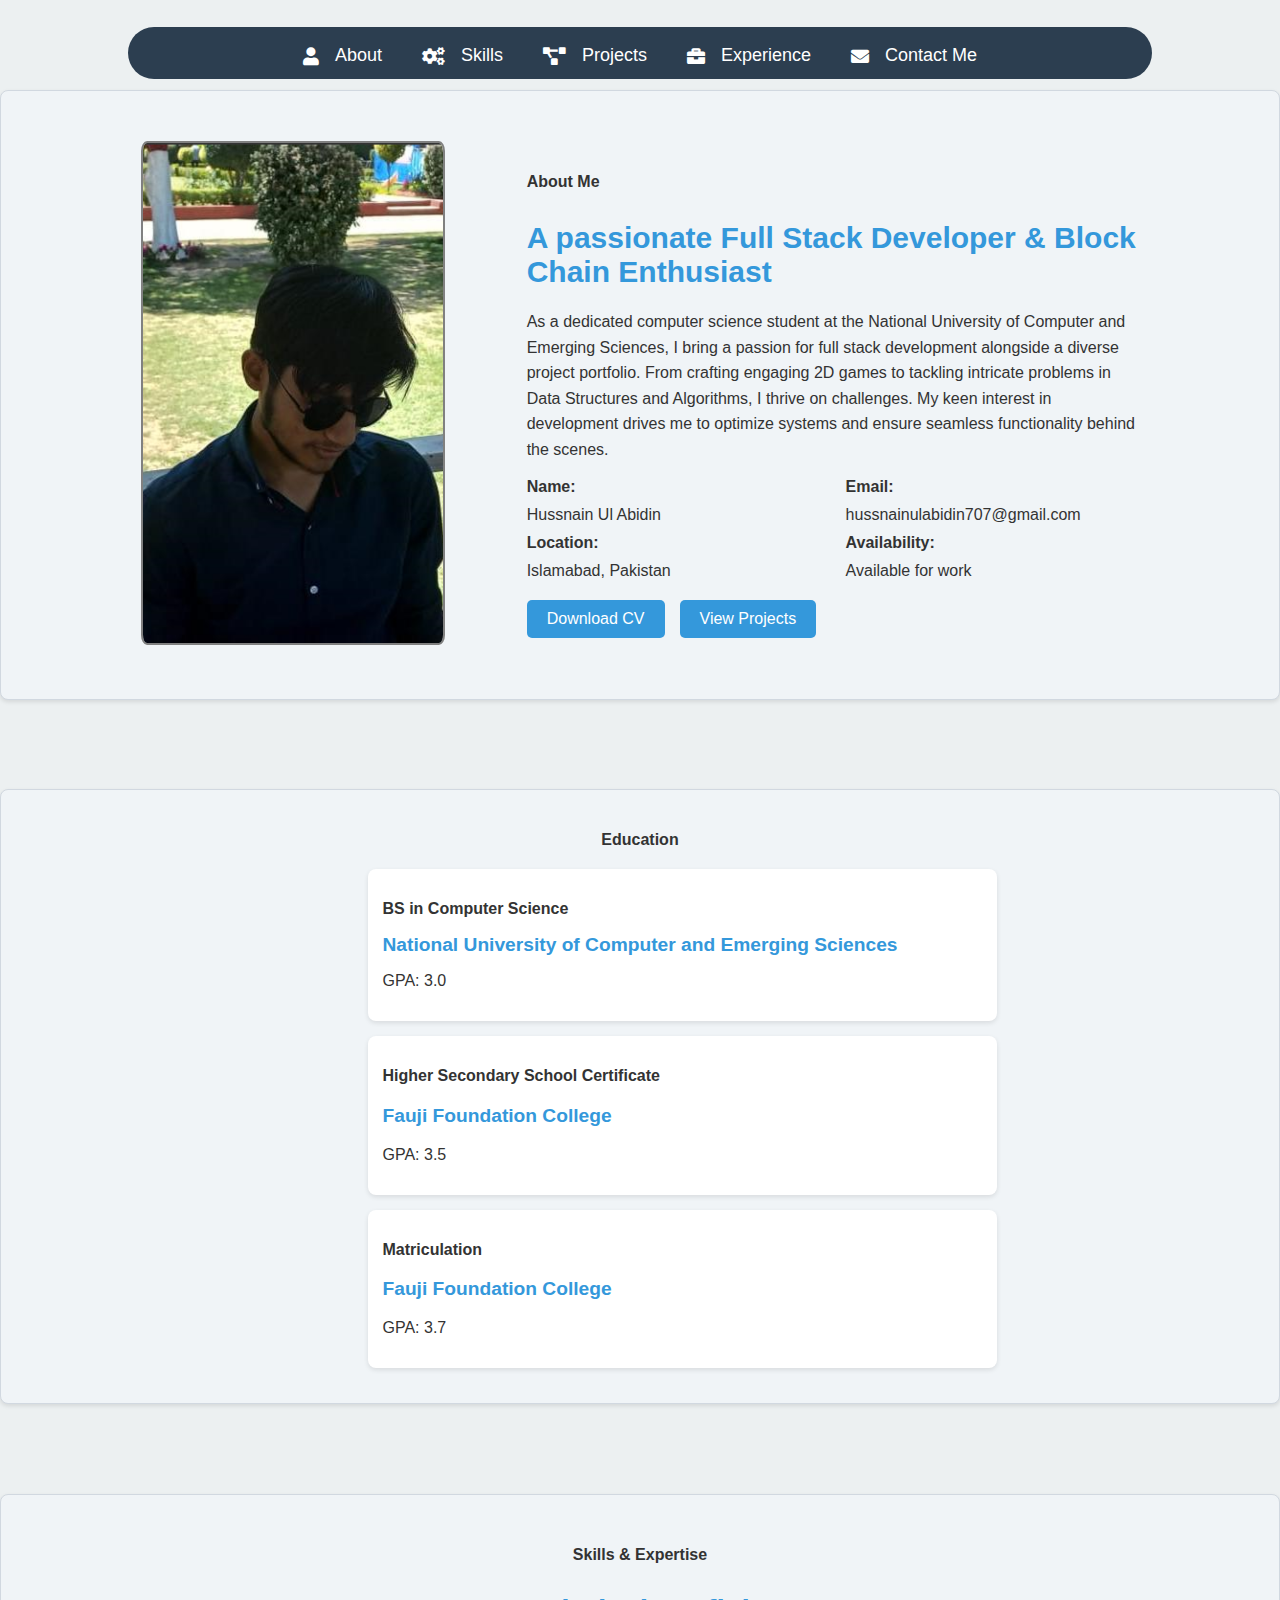
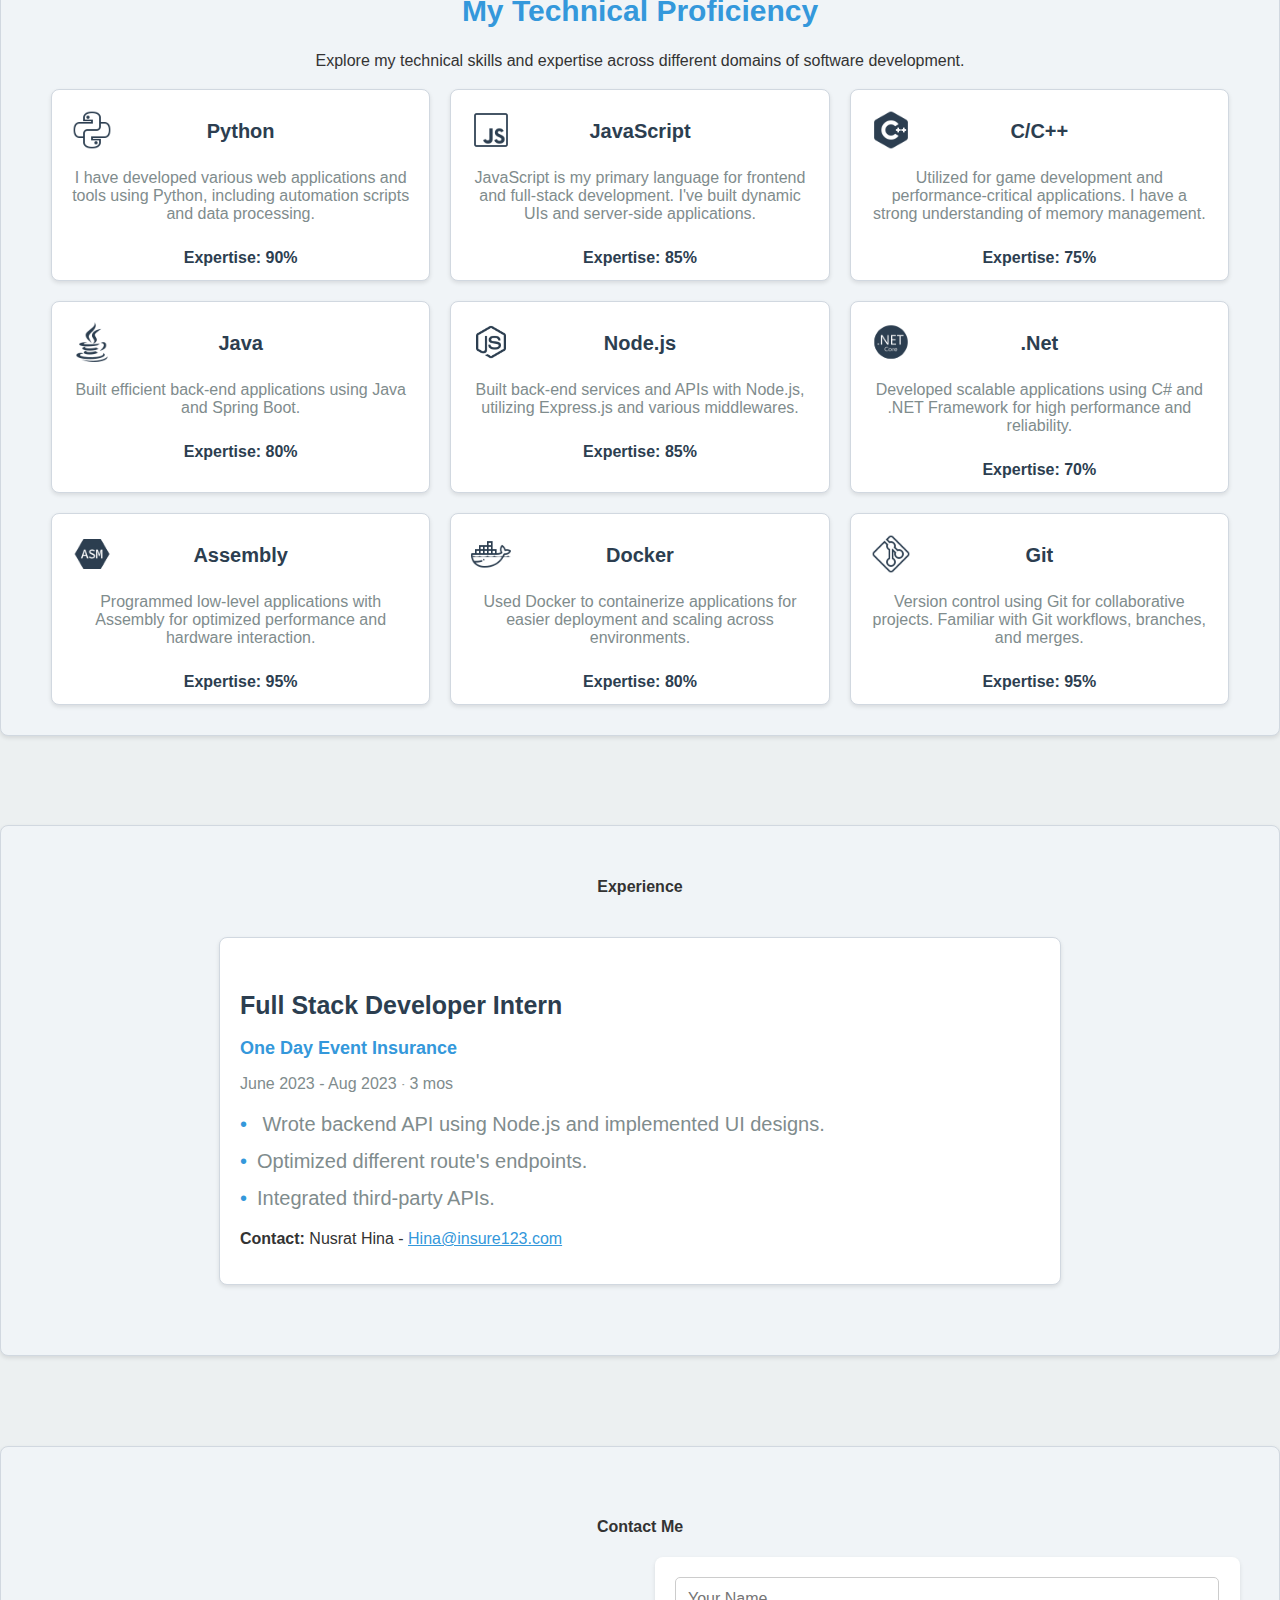
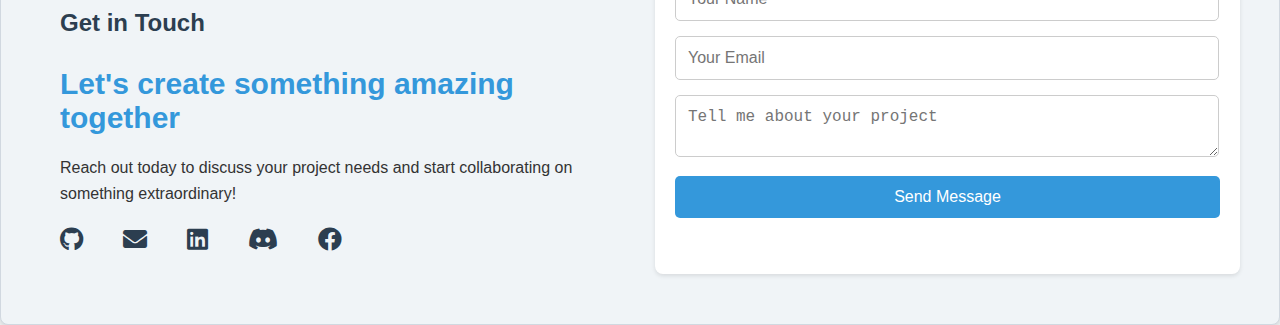
<file: index.html>
<!DOCTYPE html>
<html lang="en">
  <head>
    <meta charset="UTF-8" />
    <meta name="viewport" content="width=device-width, initial-scale=1.0" />
    <title>Hussnain's Portfolio</title>
    <link href="styles.css" rel="stylesheet" />
    <link
      href="https://cdnjs.cloudflare.com/ajax/libs/font-awesome/5.11.2/css/all.min.css"
      rel="stylesheet"
    />
  </head>
  <body>
    <header>
      <nav>
        <ul>
          <li>
            <a href="#aboutme"><i class="fas fa-user"></i><span>About</span></a>
          </li>
          <li>
            <a href="#skills"><i class="fas fa-cogs"></i><span>Skills</span></a>
          </li>
          <li>
            <a href="project.html"
              ><i class="fas fa-project-diagram"></i><span>Projects</span></a
            >
          </li>
          <li>
            <a href="#experience"
              ><i class="fas fa-briefcase"></i><span>Experience</span></a
            >
          </li>
          <li>
            <a href="#contact"
              ><i class="fas fa-envelope"></i><span>Contact Me</span></a
            >
          </li>
        </ul>
      </nav>
    </header>

    <section id="aboutme">
      <div class="about-content">
        <!-- Left side: Image -->
        <div class="about-image">
          <img src="img/Screenshot 2025-01-31 193938.png" alt="Your Image" />
        </div>

        <!-- Right side: Text -->
        <div class="about-text">
          <h4>About Me</h4>
          <p class="tagline">
            A passionate Full Stack Developer & Block Chain Enthusiast
          </p>
          <p class="description">
            As a dedicated computer science student at the National University
            of Computer and Emerging Sciences, I bring a passion for full stack
            development alongside a diverse project portfolio. From crafting
            engaging 2D games to tackling intricate problems in Data Structures
            and Algorithms, I thrive on challenges. My keen interest in
            development drives me to optimize systems and ensure seamless
            functionality behind the scenes.
          </p>

          <div class="info">
            <div class="info-row">
              <div><strong>Name:</strong></div>
              <div><strong>Email:</strong></div>
            </div>
            <div class="info-row">
              <div>Hussnain Ul Abidin</div>
              <div>hussnainulabidin707@gmail.com</div>
            </div>
            <div class="info-row">
              <div><strong>Location:</strong></div>
              <div><strong>Availability:</strong></div>
            </div>
            <div class="info-row">
              <div>Islamabad, Pakistan</div>
              <div>Available for work</div>
            </div>
          </div>

          <div class="buttons">
            <button class="btn" onclick="window.location.href='CV-Final.pdf'">
              Download CV
            </button>
            <button class="btn" onclick="window.location.href='project.html'">
              View Projects
            </button>
          </div>
        </div>
      </div>
    </section>

    <section id="education">
      <h4>Education</h4>
      <div class="education-id-container">
        <div class="education-item">
          <p class="degree-program"><strong>BS in Computer Science</strong></p>
          <span class="education-ins">National University of Computer and Emerging Sciences</span>
          <p>GPA: 3.0</p>
        </div>

        <div class="education-item">
          <p><strong>Higher Secondary School Certificate</strong></p>
          <p class="education-ins">Fauji Foundation College</p>
          <p>GPA: 3.5</p>
        </div>

        <div class="education-item">
          <p><strong>Matriculation</strong></p>
          <p class="education-ins">Fauji Foundation College</p>
          <p>GPA: 3.7</p>
        </div>
      </div>
    </section>

    <section id="skills">
      <h4>Skills & Expertise</h4>
      <p class="tagline">My Technical Proficiency</p>
      <p class="description">
        Explore my technical skills and expertise across different domains of
        software development.
      </p>

      <!-- Skills Grid -->
      <div class="skills-grid">
        <div class="skill">
          <div class="skill-header">
            <img
              src="img/icons8-python-501.png"
              alt="Python Icon"
              class="skill-icon"
            />
            <h5>Python</h5>
          </div>
          <p class="description-text">
            I have developed various web applications and tools using Python,
            including automation scripts and data processing.
          </p>
          <p class="expertise">Expertise: 90%</p>
        </div>
        <div class="skill">
          <div class="skill-header">
            <img
              src="img/icons8-javascript-50.png"
              alt="Python Icon"
              class="skill-icon"
            />
            <h5>JavaScript</h5>
          </div>
          <p class="description-text">
            JavaScript is my primary language for frontend and full-stack
            development. I've built dynamic UIs and server-side applications.
          </p>
          <p class="expertise">Expertise: 85%</p>
        </div>
        <div class="skill">
          <div class="skill-header">
            <img
              src="img/icons8-c-50.png"
              alt="Python Icon"
              class="skill-icon"
            />
            <h5>C/C++</h5>
          </div>
          <p class="description-text">
            Utilized for game development and performance-critical applications.
            I have a strong understanding of memory management.
          </p>
          <p class="expertise">Expertise: 75%</p>
        </div>
        <div class="skill">
          <div class="skill-header">
            <img
              src="img/icons8-java-50.png"
              alt="Python Icon"
              class="skill-icon"
            />
            <h5>Java</h5>
          </div>
          <p class="description-text">
            Built efficient back-end applications using Java and Spring Boot.
          </p>
          <p class="expertise">Expertise: 80%</p>
        </div>
        <div class="skill">
          <div class="skill-header">
            <img
              src="img/icons8-node-js-64.png"
              alt="Python Icon"
              class="skill-icon"
            />
            <h5>Node.js</h5>
          </div>
          <p class="description-text">
            Built back-end services and APIs with Node.js, utilizing Express.js
            and various middlewares.
          </p>
          <p class="expertise">Expertise: 85%</p>
        </div>
        <div class="skill">
          <div class="skill-header">
            <img
              src="img/icons8-.net-framework-48.png"
              alt="Python Icon"
              class="skill-icon"
            />
            <h5>.Net</h5>
          </div>
          <p class="description-text">
            Developed scalable applications using C# and .NET Framework for high
            performance and reliability.
          </p>
          <p class="expertise">Expertise: 70%</p>
        </div>
        <div class="skill">
          <div class="skill-header">
            <img
              src="img/icons8-assembly-48.png"
              alt="Python Icon"
              class="skill-icon"
            />
            <h5>Assembly</h5>
          </div>
          <p class="description-text">
            Programmed low-level applications with Assembly for optimized
            performance and hardware interaction.
          </p>
          <p class="expertise">Expertise: 95%</p>
        </div>
        <div class="skill">
          <div class="skill-header">
            <img
              src="img/icons8-docker-50.png"
              alt="Python Icon"
              class="skill-icon"
            />
            <h5>Docker</h5>
          </div>
          <p class="description-text">
            Used Docker to containerize applications for easier deployment and
            scaling across environments.
          </p>
          <p class="expertise">Expertise: 80%</p>
        </div>
        <div class="skill">
          <div class="skill-header">
            <img
              src="img/icons8-git-50 (1).png"
              alt="Python Icon"
              class="skill-icon"
            />
            <h5>Git</h5>
          </div>
          <p class="description-text">
            Version control using Git for collaborative projects. Familiar with
            Git workflows, branches, and merges.
          </p>
          <p class="expertise">Expertise: 95%</p>
        </div>
      </div>
    </section>

    <section id="experience">
      <h4 id="exp">Experience</h4>
      <div class="make-centre">
        <div class="experience-entry">
          <h4>Full Stack Developer Intern</h4>
          <p class="company-name">One Day Event Insurance</p>
          <p class="date">June 2023 - Aug 2023 ⸱ 3 mos</p>
          <div class="description">
            <ul>
              <li>
                Wrote backend API using Node.js and implemented UI designs.
              </li>
              <li>Optimized different route's endpoints.</li>
              <li>Integrated third-party APIs.</li>
            </ul>
          </div>
          <p>
            <strong>Contact:</strong> Nusrat Hina -
            <a href="mailto:Hina@insure123.com">Hina@insure123.com</a>
          </p>
        </div>
      </div>
    </section>

    <section id="contact">
      <h4 id="exp">Contact Me</h4>

      <div class="contact-content">
        <!-- Left Column -->
        <div class="contact-info">
          <h4>Get in Touch</h4>
          <p class="tagline">Let's create something amazing together</p>
          <p class="description">
            Reach out today to discuss your project needs and start
            collaborating on something extraordinary!
          </p>

          <ul class="social-links">
            <li>
              <a href="https://github.com/Hussnainulabidin" target="_blank"
                ><i class="fab fa-github"></i
              ></a>
            </li>
            <li>
              <a href="mailto:hussnainulabidin707@gmail.com" target="_blank"
                ><i class="fas fa-envelope"></i
              ></a>
            </li>
            <li>
              <a
                href="https://www.linkedin.com/in/hussnain-ul-abidin-7a422b264/"
                target="_blank"
                ><i class="fab fa-linkedin"></i
              ></a>
            </li>
            <li>
              <a href="https://discord.com/users/yourdiscord" target="_blank"
                ><i class="fab fa-discord"></i
              ></a>
            </li>
            <li>
              <a
                href="https://www.facebook.com/profile.php?id=100044208218403"
                target="_blank"
                ><i class="fab fa-facebook"></i
              ></a>
            </li>
          </ul>
        </div>

        <!-- Right Column -->
        <div class="contact-form">
          <form action="#" method="post">
            <input type="text" name="name" placeholder="Your Name" required />
            <input
              type="email"
              name="email"
              placeholder="Your Email"
              required
            />
            <textarea
              name="project"
              placeholder="Tell me about your project"
              required
            ></textarea>
            <button type="submit">Send Message</button>
          </form>
        </div>
      </div>
    </section>
  </body>
</html>
</file>
<file: styles.css>
:root {
  --primary-color: #2c3e50;
  --secondary-color: #3498db;
  --accent-color: #e74c3c;
  --background-color: #ecf0f1;
  --text-color: #333333;
  --light-text-color: #ffffff;
  --section-background: #ffffff;
  --section-border: #d1d8e0;
}

/* Basic reset */
body,
html {
  margin: 0;
  padding: 0;
  font-family: Arial, sans-serif;
  height: 100%; 
}

/* Body background */
body {
  background-color: var(--background-color);
  color: var(--text-color);
}

/* Centered Navbar Container */
header {
  position: fixed;
  top: 3%;
  left: 50%;
  transform: translateX(-50%);
  width: 80%;
  background-color: var(--primary-color);
  padding: 13px 0;
  border-radius: 30px;
  z-index: 100;
}


nav {
  display: flex;
  justify-content: center;
}

nav ul {
  list-style: none;
  display: flex;
  margin: 0;
  padding: 0;
}

nav ul li {
  margin: 0 20px;
}

nav ul li a {
  color: var(--light-text-color);
  text-decoration: none;
  font-size: 18px;
  display: flex;
  align-items: center;
  padding-top: 5px;
  transition: background-color 0.3s, color 0.3s;
}

/* Adjust for FontAwesome icons */
nav ul li a i {
  margin-right: 8px;
}

/* Hover effect - change background color to secondary color */
nav ul li a:hover {
  text-decoration: none; /* Ensures no underline on hover */
  background-color: var(--secondary-color);
  color: var(--light-text-color);
  border-radius: 30px;
}

/* Content section padding and styling */
section {
  margin-top: 7%;
  padding: 30px;
  background-color: var(--section-background);
  border-radius: 8px;
  box-shadow: 0 2px 4px rgba(0, 0, 0, 0.1);
  margin-bottom: 20px;
  border: 1px solid var(--section-border);
}

/* About Me Section */
#aboutme {

  display: flex;
  justify-content: center;
  align-items: center;
  padding: 50px 0;
  background-color: #f0f4f7;
}

.about-content {
  display: flex;
  align-items: center;
  max-width: 1000px;
  margin: 0 auto;
  width: 100%;
}

.about-image {
  flex: 1;
  text-align: center;
  margin-right: 30px;
}

.about-image img {
  width: 300px;
  height: 500px;
  border-radius: 2%;
  object-fit: cover;
  border: 2px solid gray;
}

.about-text {
  flex: 2;
  text-align: left;
  padding-left: 50px;
}

.about-text h2 {
  font-size: 30px;
  margin-bottom: 10px;
  color: var(--primary-color);
}

.tagline {
  font-size: 30px;
  color: var(--secondary-color);
  margin-bottom: 20px;
  font-weight: bold;

}

.description {
  font-size: 16px;
  color: var(--text-color);
  line-height: 1.6;
  margin-bottom: 20px;
  font-weight: 10;
}

.info {
  margin-bottom: 20px;
}

.info-row {
  display: flex;
  justify-content: space-between; /* This ensures Name and Email are on opposite ends */
  margin-bottom: 10px;
}

.info-row div {
  font-size: 16px;
  width: 48%; /* Give each <div> enough space to avoid overflow */
}

.info-row div strong {
  margin-right: 8px; /* Space between the label (strong) and the text */
}

.buttons {
  display: flex;
  gap: 15px;
}

.buttons .btn {
  padding: 10px 20px;
  background-color: var(--secondary-color);
  color: var(--light-text-color);
  border: none;
  border-radius: 5px;
  cursor: pointer;
  font-size: 16px;
  transition: background-color 0.3s;
}

.buttons .btn:hover {
  background-color: var(--accent-color);
}

/* General styling for the Education section */
#education {
  padding: 20px;
  background-color: #f0f4f7;
  border-radius: 8px;
  display: flex;
  flex-direction: column;
  align-items: center; /* Center items horizontally */
}

/* Heading styling */
#education h4 {
  color: #333;
  text-align: center;
  margin-bottom: 20px;
}

/* Styling for each education item */
.education-item {
  background-color: #fff;
  padding: 15px;
  margin-bottom: 15px;
  border-radius: 8px;
  box-shadow: 0 2px 5px rgba(0, 0, 0, 0.1);
  width: 110%; /* Adjust width as needed */
}

.education-item p strong {
  font-weight: bold;
  color: #333;
  text-align: center;
}

.education-ins {
  color: #3498db;
  font-weight: 600; /* Increased weight for better visibility */
  font-size: 1.2rem; /* Increase font size */
}


/* Responsive design for smaller screens */
@media (max-width: 768px) {
  #education {
      padding: 15px;
  }

  .education-item {
      padding: 10px;
      width: 90%; /* Adjust width for smaller screens */
  }
}

/* Skills Section */
#skills {
  padding: 30px 50px; /* Added horizontal padding */
  background-color: #f0f4f7; /* Light background for skills section */
  border-radius: 8px;
  box-shadow: 0 2px 4px rgba(0, 0, 0, 0.1);
  text-align: center;
}

/* Skills Grid */
.skills-grid {
  display: grid;
  grid-template-columns: repeat(3, 1fr); /* 3 columns */
  gap: 20px;
  justify-content: center; 
  align-items: flex-start; 
  max-width: 1200px; /* Limit the width */
  margin: 0 auto; /* Center the grid */
}

.skill-header {
  display: grid;
  grid-template-columns: repeat(3, 1fr);
  justify-content: center; /* Center the grid */
}

/* Skill Box */
.skill {
  background-color: #ffffff; /* White background for skill box */
  border-radius: 8px;
  padding: 20px;
  box-shadow: 0 2px 4px rgba(0, 0, 0, 0.1);
  border: 1px solid #d1d8e0; /* Light border */
  display: flex;
  flex-direction: column; /* Stack elements vertically */
  transition: transform 0.3s ease-in-out, box-shadow 0.3s ease-in-out;
  height: 150px; 
  overflow: hidden; /* Prevent content overflow */
}

.skill-icon {
  width: 40px; /* Adjust based on icon size */
  height: 40px;
}

/* Skill Name */
.skill h5 {
  font-size: 20px;
  color: #2c3e50; /* Dark color for skill name */
  margin: 10px 0;
}

/* Description Text */
.description-text {
  font-size: 16px;
  color: #7f8c8d; /* Light grey text */
  margin-bottom: 10px;
  flex-grow: 1;
}

/* Expertise Text */
.expertise {
  font-weight: bold;
  font-size: 16px;
  color: #2c3e50;
}

.skill:hover {
  transform: translateY(-5px); /* Lift the skill box on hover */
  box-shadow: 0 5px 15px rgba(0, 0, 0, 0.1);
}

/* Responsive adjustments */
@media (max-width: 768px) {
  .skills-grid {
    grid-template-columns: 1fr 1fr; /* Adjust to 2 columns on smaller screens */
  }
}

@media (max-width: 480px) {
  .skills-grid {
    grid-template-columns: 1fr; /* Adjust to 1 column on mobile screens */
  }
}

/* Experience Section */

#experience {
  background-color: #f0f4f7;

}
#exp {
  text-align: center;
}

.make-centre {
  background-color: #f0f4f7;
  display: flex;
  justify-content: center;  /* Center the content horizontally */
  align-items: center;      /* Center the content vertically */
  padding: 20px 20px;
}

.experience-entry {
  text-align: left;
  padding: 20px;
  background-color: #ffffff;
  border-radius: 8px;
  box-shadow: 0 2px 4px rgba(0, 0, 0, 0.1);
  border: 1px solid #d1d8e0;
  margin-bottom: 20px;
  max-width: 800px; /* Limit the maximum width for better presentation */
  width: 100%;
}


.experience-entry h4 {
  font-size: 25px;
  color: var(--primary-color);
  margin-bottom: 10px;
}

.company-name {
  font-size: 18px;
  font-weight: bold;
  color: var(--secondary-color);
  margin-bottom: 5px;
}

.date {
  font-size: 16px;
  color: #7f8c8d;
  margin-bottom: 15px;
}

.description {
  margin-top: 10px;
  margin-bottom: 15px;
  font-weight: 500;
}

.description ul {
  list-style-type: none;
  padding: 0;
  margin: 0;
  font-size: 20px;
  color: #7f8c8d;
}

.description li {
  margin-bottom: 5px;
  font-weight: 500;
  text-align: left;
}

.description li:before {
  content: "\2022";
  color: var(--secondary-color);
  font-size: 20px;
  margin-right: 10px;
}

a {
  color: var(--secondary-color);
}

a:hover {
  text-decoration: underline;
}


/* Contact Section */
#contact {
  padding: 50px 20px;
  background-color: #f0f4f7;
}

.contact-content {
  display: flex;
  justify-content: space-between;
  gap: 30px;
  max-width: 1200px;
  margin: 0 auto;
}

.contact-info {
  flex: 1;
  text-align: left;
  padding: 20px;
}

.contact-info h4 {
  font-size: 24px;
  color: var(--primary-color);
  margin-bottom: 10px;
}

.contact-info .subheading {
  font-size: 18px;
  color: var(--secondary-color);
  margin-bottom: 20px;
}

.contact-info .description {
  font-size: 16px;
  color: var(--text-color);
  margin-bottom: 20px;
}

.social-links {
  list-style-type: none;
  padding: 0;
  margin: 0;
  display: flex;
  gap: 20px;
}

.social-links li {
  margin-right: 20px;
}

.social-links a {
  font-size: 24px;
  color: var(--primary-color);
  text-decoration: none;
  transition: color 0.3s;
}

.social-links a:hover {
  color: var(--secondary-color);
}

/* Contact Form */
.contact-form {
  flex: 1;
  padding: 20px;
  background-color: #ffffff;
  border-radius: 8px;
  box-shadow: 0 2px 4px rgba(0, 0, 0, 0.1);
}

.contact-form h4 {
  font-size: 24px;
  color: var(--primary-color);
  margin-bottom: 20px;
}

.contact-form input,
.contact-form textarea {
  width: 95%;
  padding: 12px;
  margin-bottom: 15px;
  border: 1px solid #ccc;
  border-radius: 5px;
  font-size: 16px;
}

.contact-form button {
  width: 100%;
  padding: 12px;
  background-color: var(--secondary-color);
  color: var(--light-text-color);
  border: none;
  border-radius: 5px;
  font-size: 16px;
  cursor: pointer;
  transition: background-color 0.3s;
}

.contact-form button:hover {
  background-color: var(--accent-color);
}




/* Responsive Design for Smaller Screens */
@media (max-width: 768px) {
  .contact-content {
    flex-direction: column;
  }

  .social-links {
    flex-direction: column;
    align-items: flex-start;
  }

  .contact-form button {
    width: auto;
  }
}


/* Media Query for smaller screens */
@media (max-width: 768px) {
  nav ul li a span {
    display: none;
  }

  nav ul li a i {
    font-size: 24px;
  }

  nav ul {
    justify-content: space-between;
  }
}




/* Media Query for larger screens to remove icons */
@media (min-width: 769px) {
  nav ul li a i {
    display: none;
  }

  nav ul li a span {
    display: inline-block;
    margin-left: 8px;
  }
}

/* Add this new rule for other sections if needed */
.content-section {
  background-color: var(--section-background);
  border-radius: 8px;
  box-shadow: 0 2px 4px rgba(0, 0, 0, 0.1);
  padding: 30px;
  margin-bottom: 20px;
  border: 1px solid var(--section-border);
}
</file>
